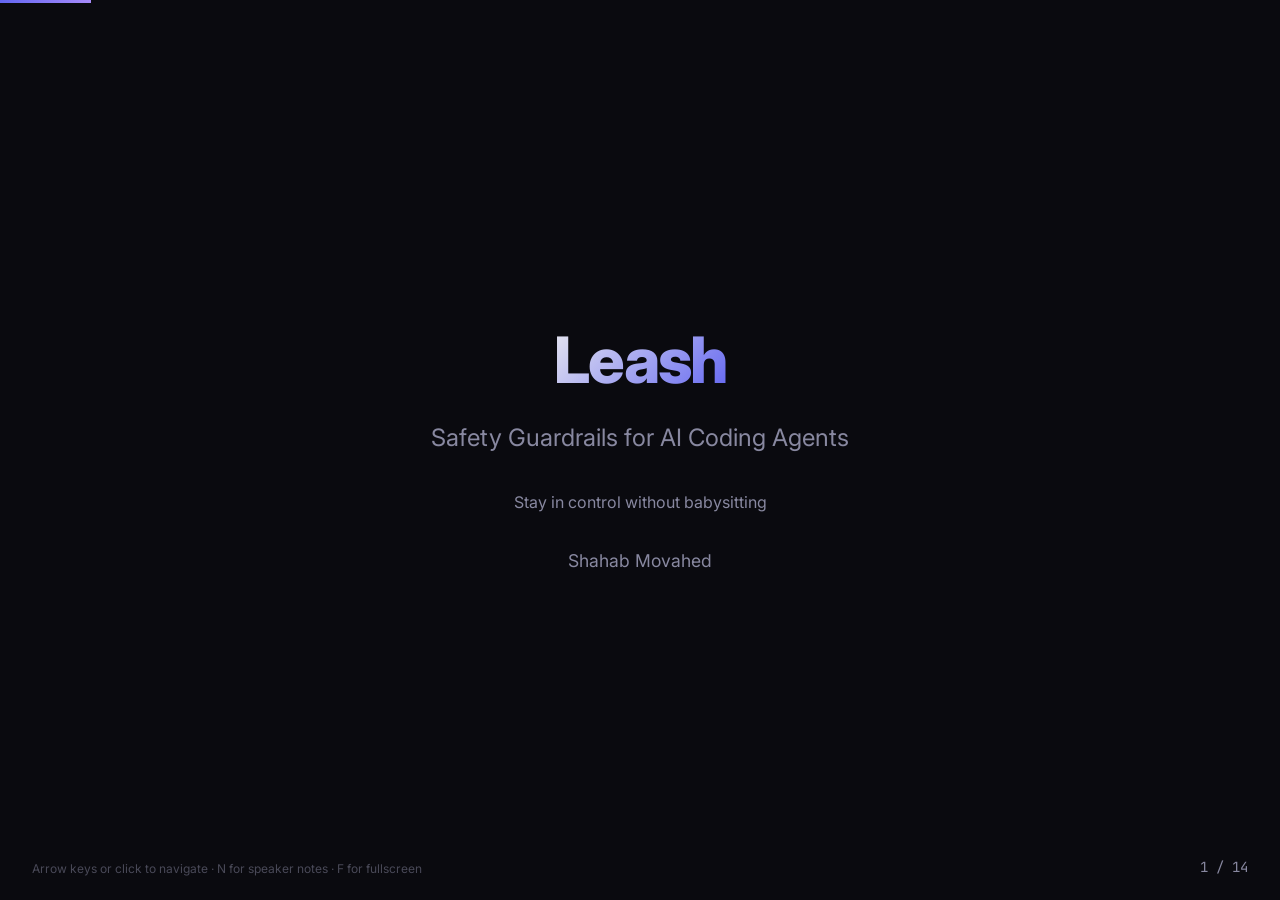
<file: presentation.html>
<!DOCTYPE html>
<html lang="en">
<head>
<meta charset="UTF-8">
<meta name="viewport" content="width=device-width, initial-scale=1.0">
<title>Leash — Safety Guardrails for AI Coding Agents</title>
<style>
  @import url('https://fonts.googleapis.com/css2?family=Inter:wght@300;400;500;600;700;800;900&family=JetBrains+Mono:wght@400;500;600&display=swap');

  :root {
    --bg: #0a0a0f;
    --bg-card: #12121a;
    --bg-card-hover: #1a1a28;
    --text: #e8e8f0;
    --text-dim: #8888a0;
    --accent: #6366f1;
    --accent-glow: rgba(99, 102, 241, 0.3);
    --green: #22c55e;
    --green-glow: rgba(34, 197, 94, 0.25);
    --red: #ef4444;
    --red-glow: rgba(239, 68, 68, 0.25);
    --yellow: #eab308;
    --yellow-glow: rgba(234, 179, 8, 0.25);
    --orange: #f97316;
    --blue: #3b82f6;
    --border: #2a2a3a;
    --code-bg: #1a1a2e;
  }

  * { margin: 0; padding: 0; box-sizing: border-box; }

  body {
    font-family: 'Inter', -apple-system, BlinkMacSystemFont, sans-serif;
    background: var(--bg);
    color: var(--text);
    overflow: hidden;
    height: 100vh;
    width: 100vw;
  }

  /* Slide container */
  .slides-container {
    width: 100vw;
    height: 100vh;
    position: relative;
  }

  .slide {
    position: absolute;
    inset: 0;
    display: none;
    flex-direction: column;
    justify-content: center;
    align-items: center;
    padding: 60px 80px;
    opacity: 0;
    transition: opacity 0.4s ease;
  }

  .slide.active {
    display: flex;
    opacity: 1;
  }

  /* Progress bar */
  .progress-bar {
    position: fixed;
    top: 0;
    left: 0;
    height: 3px;
    background: linear-gradient(90deg, var(--accent), #a78bfa);
    transition: width 0.3s ease;
    z-index: 100;
  }

  /* Slide counter */
  .slide-counter {
    position: fixed;
    bottom: 24px;
    right: 32px;
    font-size: 14px;
    color: var(--text-dim);
    font-family: 'JetBrains Mono', monospace;
    z-index: 100;
  }

  /* Nav hint */
  .nav-hint {
    position: fixed;
    bottom: 24px;
    left: 32px;
    font-size: 12px;
    color: var(--text-dim);
    opacity: 0.5;
    z-index: 100;
  }

  /* Typography */
  h1 {
    font-size: 3.2rem;
    font-weight: 800;
    line-height: 1.1;
    letter-spacing: -0.03em;
    margin-bottom: 24px;
  }

  h2 {
    font-size: 2.4rem;
    font-weight: 700;
    line-height: 1.2;
    letter-spacing: -0.02em;
    margin-bottom: 32px;
  }

  h3 {
    font-size: 1.4rem;
    font-weight: 600;
    margin-bottom: 16px;
    color: var(--accent);
  }

  p, li {
    font-size: 1.25rem;
    line-height: 1.6;
    color: var(--text);
  }

  .subtitle {
    font-size: 1.5rem;
    color: var(--text-dim);
    font-weight: 400;
    margin-bottom: 16px;
  }

  .small-text {
    font-size: 1rem;
    color: var(--text-dim);
  }

  /* Accent text */
  .accent { color: var(--accent); }
  .green { color: var(--green); }
  .red { color: var(--red); }
  .yellow { color: var(--yellow); }
  .orange { color: var(--orange); }
  .blue { color: var(--blue); }

  /* Layout helpers */
  .full-width { width: 100%; max-width: 1200px; }
  .text-center { text-align: center; }
  .text-left { text-align: left; }
  .mt-16 { margin-top: 16px; }
  .mt-24 { margin-top: 24px; }
  .mt-32 { margin-top: 32px; }
  .mt-48 { margin-top: 48px; }
  .mb-16 { margin-bottom: 16px; }

  /* Grid layouts */
  .grid-2 {
    display: grid;
    grid-template-columns: 1fr 1fr;
    gap: 32px;
    width: 100%;
    max-width: 1100px;
  }

  .grid-3 {
    display: grid;
    grid-template-columns: 1fr 1fr 1fr;
    gap: 24px;
    width: 100%;
    max-width: 1100px;
  }

  .grid-5 {
    display: grid;
    grid-template-columns: repeat(5, 1fr);
    gap: 16px;
    width: 100%;
    max-width: 1100px;
  }

  /* Cards */
  .card {
    background: var(--bg-card);
    border: 1px solid var(--border);
    border-radius: 16px;
    padding: 28px;
    text-align: left;
    transition: border-color 0.2s, transform 0.2s;
  }

  .card:hover {
    border-color: var(--accent);
    transform: translateY(-2px);
  }

  .card h3 { margin-bottom: 12px; }
  .card p { font-size: 1.05rem; color: var(--text-dim); }

  .card-icon {
    font-size: 2rem;
    margin-bottom: 12px;
    display: block;
  }

  /* Profile cards */
  .profile-card {
    background: var(--bg-card);
    border: 1px solid var(--border);
    border-radius: 12px;
    padding: 20px 16px;
    text-align: center;
    transition: all 0.2s;
  }

  .profile-card .card-icon { font-size: 2.2rem; margin-bottom: 8px; }
  .profile-card h3 { font-size: 1.1rem; margin-bottom: 6px; color: var(--text); }
  .profile-card p { font-size: 0.85rem; }
  .profile-card .threshold {
    font-family: 'JetBrains Mono', monospace;
    font-size: 1.5rem;
    font-weight: 700;
    margin-top: 8px;
    display: block;
  }

  .profile-card.active-profile {
    border-color: var(--accent);
    box-shadow: 0 0 20px var(--accent-glow);
  }

  /* Code blocks */
  .code-block {
    background: var(--code-bg);
    border: 1px solid var(--border);
    border-radius: 12px;
    padding: 24px 28px;
    font-family: 'JetBrains Mono', monospace;
    font-size: 0.95rem;
    line-height: 1.7;
    overflow-x: auto;
    text-align: left;
    width: 100%;
    max-width: 900px;
  }

  .code-block .comment { color: #6a6a8a; }
  .code-block .keyword { color: #c084fc; }
  .code-block .string { color: #86efac; }
  .code-block .number { color: #fbbf24; }
  .code-block .func { color: #67e8f9; }

  /* Flow diagram */
  .flow {
    display: flex;
    align-items: center;
    gap: 12px;
    flex-wrap: wrap;
    justify-content: center;
    width: 100%;
    max-width: 1100px;
  }

  .flow-step {
    background: var(--bg-card);
    border: 1px solid var(--border);
    border-radius: 12px;
    padding: 16px 20px;
    text-align: center;
    min-width: 130px;
    transition: all 0.2s;
  }

  .flow-step .step-icon { font-size: 1.5rem; display: block; margin-bottom: 6px; }
  .flow-step .step-label { font-size: 0.9rem; font-weight: 500; }
  .flow-step .step-detail { font-size: 0.75rem; color: var(--text-dim); margin-top: 4px; }

  .flow-arrow {
    font-size: 1.5rem;
    color: var(--accent);
    flex-shrink: 0;
  }

  /* Mode cards */
  .mode-card {
    background: var(--bg-card);
    border: 2px solid var(--border);
    border-radius: 16px;
    padding: 28px;
    text-align: center;
    transition: all 0.3s;
  }

  .mode-card .card-icon { font-size: 2.5rem; }
  .mode-card h3 { font-size: 1.3rem; color: var(--text); margin-bottom: 8px; }
  .mode-card p { font-size: 0.95rem; }

  .mode-card.mode-observe { border-color: var(--blue); }
  .mode-card.mode-approve { border-color: var(--yellow); }
  .mode-card.mode-enforce { border-color: var(--green); }

  .mode-arrow {
    display: flex;
    align-items: center;
    justify-content: center;
    font-size: 2rem;
    color: var(--text-dim);
  }

  /* Bullet list */
  .bullet-list {
    list-style: none;
    text-align: left;
    max-width: 900px;
  }

  .bullet-list li {
    position: relative;
    padding-left: 32px;
    margin-bottom: 16px;
    font-size: 1.15rem;
  }

  .bullet-list li::before {
    content: '';
    position: absolute;
    left: 0;
    top: 10px;
    width: 8px;
    height: 8px;
    border-radius: 50%;
    background: var(--accent);
  }

  .bullet-list li strong { color: var(--text); }

  /* Score bar */
  .score-bar-container {
    background: var(--bg-card);
    border: 1px solid var(--border);
    border-radius: 12px;
    padding: 24px;
    width: 100%;
    max-width: 800px;
    margin-top: 16px;
  }

  .score-bar {
    height: 32px;
    border-radius: 8px;
    background: linear-gradient(90deg, var(--red) 0%, var(--orange) 30%, var(--yellow) 55%, var(--green) 80%, var(--green) 100%);
    position: relative;
    margin: 16px 0;
  }

  .score-labels {
    display: flex;
    justify-content: space-between;
    font-size: 0.85rem;
    color: var(--text-dim);
    font-family: 'JetBrains Mono', monospace;
  }

  .score-marker {
    position: absolute;
    top: -6px;
    width: 3px;
    height: 44px;
    background: white;
    border-radius: 2px;
  }

  .score-marker-label {
    position: absolute;
    top: -28px;
    transform: translateX(-50%);
    font-size: 0.75rem;
    font-weight: 600;
    white-space: nowrap;
    font-family: 'JetBrains Mono', monospace;
  }

  /* Scenario cards */
  .scenario {
    background: var(--bg-card);
    border-left: 4px solid var(--border);
    border-radius: 0 12px 12px 0;
    padding: 20px 24px;
    margin-bottom: 16px;
    width: 100%;
    max-width: 1000px;
    text-align: left;
  }

  .scenario.safe { border-left-color: var(--green); }
  .scenario.risky { border-left-color: var(--red); }
  .scenario.cautious { border-left-color: var(--yellow); }

  .scenario-header {
    display: flex;
    align-items: center;
    gap: 12px;
    margin-bottom: 8px;
  }

  .scenario-badge {
    font-size: 0.75rem;
    font-weight: 600;
    padding: 2px 10px;
    border-radius: 999px;
    text-transform: uppercase;
    letter-spacing: 0.05em;
  }

  .scenario-badge.safe { background: var(--green-glow); color: var(--green); }
  .scenario-badge.risky { background: var(--red-glow); color: var(--red); }
  .scenario-badge.cautious { background: var(--yellow-glow); color: var(--yellow); }

  .scenario-cmd {
    font-family: 'JetBrains Mono', monospace;
    font-size: 0.95rem;
  }

  .scenario-detail {
    font-size: 0.9rem;
    color: var(--text-dim);
    margin-top: 4px;
  }

  /* Tag / badge */
  .tag {
    display: inline-block;
    font-size: 0.8rem;
    font-weight: 500;
    padding: 3px 10px;
    border-radius: 6px;
    background: var(--accent-glow);
    color: var(--accent);
    margin-right: 6px;
  }

  /* Demo slide */
  .demo-header {
    font-size: 4rem;
    font-weight: 900;
    background: linear-gradient(135deg, var(--accent), #a78bfa, #ec4899);
    -webkit-background-clip: text;
    -webkit-text-fill-color: transparent;
    background-clip: text;
    margin-bottom: 16px;
  }

  .demo-checklist {
    list-style: none;
    text-align: left;
    max-width: 700px;
  }

  .demo-checklist li {
    font-size: 1.3rem;
    padding: 12px 0;
    padding-left: 40px;
    position: relative;
    border-bottom: 1px solid var(--border);
  }

  .demo-checklist li:last-child { border-bottom: none; }

  .demo-checklist li::before {
    content: attr(data-num);
    position: absolute;
    left: 0;
    font-family: 'JetBrains Mono', monospace;
    font-weight: 700;
    font-size: 1.1rem;
    color: var(--accent);
  }

  /* Title slide special */
  .title-slide h1 {
    font-size: 4rem;
    background: linear-gradient(135deg, var(--text) 0%, var(--accent) 100%);
    -webkit-background-clip: text;
    -webkit-text-fill-color: transparent;
    background-clip: text;
  }

  .title-meta {
    font-size: 1.1rem;
    color: var(--text-dim);
    margin-top: 32px;
  }

  /* Stat callout */
  .stat-row {
    display: flex;
    gap: 40px;
    justify-content: center;
    margin-top: 24px;
  }

  .stat-item { text-align: center; }

  .stat-value {
    font-size: 2.5rem;
    font-weight: 800;
    font-family: 'JetBrains Mono', monospace;
  }

  .stat-label {
    font-size: 0.9rem;
    color: var(--text-dim);
    margin-top: 4px;
  }

  /* Highlight box */
  .highlight-box {
    background: linear-gradient(135deg, rgba(99,102,241,0.1), rgba(168,85,247,0.08));
    border: 1px solid rgba(99,102,241,0.3);
    border-radius: 16px;
    padding: 28px 36px;
    max-width: 900px;
    width: 100%;
    text-align: center;
  }

  .highlight-box p {
    font-size: 1.3rem;
    line-height: 1.6;
    font-weight: 400;
  }

  /* Risk grid */
  .risk-item {
    display: flex;
    align-items: flex-start;
    gap: 16px;
    margin-bottom: 20px;
    text-align: left;
  }

  .risk-icon {
    font-size: 1.5rem;
    flex-shrink: 0;
    margin-top: 2px;
  }

  .risk-text h4 {
    font-size: 1.1rem;
    font-weight: 600;
    margin-bottom: 4px;
  }

  .risk-text p {
    font-size: 0.95rem;
    color: var(--text-dim);
  }

  /* Two-col layout for content-heavy slides */
  .two-col {
    display: grid;
    grid-template-columns: 1fr 1fr;
    gap: 48px;
    width: 100%;
    max-width: 1100px;
    align-items: start;
  }

  .two-col .col { text-align: left; }

  /* Feature list with icons */
  .feature-list {
    list-style: none;
    text-align: left;
  }

  .feature-list li {
    display: flex;
    align-items: flex-start;
    gap: 14px;
    margin-bottom: 20px;
    font-size: 1.1rem;
  }

  .feature-list li .feat-icon {
    font-size: 1.3rem;
    flex-shrink: 0;
    margin-top: 2px;
  }

  /* Animations */
  @keyframes fadeInUp {
    from { opacity: 0; transform: translateY(20px); }
    to { opacity: 1; transform: translateY(0); }
  }

  .slide.active > * {
    animation: fadeInUp 0.5s ease forwards;
  }

  .slide.active > *:nth-child(2) { animation-delay: 0.1s; }
  .slide.active > *:nth-child(3) { animation-delay: 0.2s; }
  .slide.active > *:nth-child(4) { animation-delay: 0.3s; }
  .slide.active > *:nth-child(5) { animation-delay: 0.4s; }

  /* Presenter notes (hidden by default, visible on N key) */
  .notes {
    display: none;
    position: fixed;
    bottom: 0;
    left: 0;
    right: 0;
    background: rgba(0,0,0,0.95);
    color: var(--text-dim);
    padding: 16px 32px;
    font-size: 0.9rem;
    line-height: 1.5;
    z-index: 200;
    border-top: 1px solid var(--border);
    max-height: 30vh;
    overflow-y: auto;
  }

  .notes.visible { display: block; }

  .notes-label {
    font-size: 0.7rem;
    text-transform: uppercase;
    letter-spacing: 0.1em;
    color: var(--accent);
    margin-bottom: 6px;
  }
</style>
</head>
<body>

<div class="progress-bar" id="progressBar"></div>
<div class="slide-counter" id="slideCounter"></div>
<div class="nav-hint">Arrow keys or click to navigate &middot; N for speaker notes &middot; F for fullscreen</div>

<div class="slides-container" id="slides">

  <!-- ============ SLIDE 1: TITLE ============ -->
  <div class="slide title-slide" data-notes="Welcome everyone. Today I'm going to show you Leash — a tool I built to solve a real problem: how do you let AI coding agents be productive while keeping them safe? This talk is about 12-15 minutes, then we'll do a live demo and Q&A.">
    <h1>Leash</h1>
    <p class="subtitle">Safety Guardrails for AI Coding Agents</p>
    <p class="small-text mt-16" style="color: var(--text-dim);">Stay in control without babysitting</p>
    <p class="title-meta mt-48">Shahab Movahed</p>
  </div>

  <!-- ============ SLIDE 2: THE PROBLEM ============ -->
  <div class="slide" data-notes="Let's start with why. Raise your hand if you use Claude Code or Copilot CLI. Now keep your hand up if you've ever had that moment where the agent ran something and you thought 'wait, what just happened?' That's what we're solving.">
    <h2>The Problem</h2>
    <p class="subtitle" style="max-width: 800px; text-align: center;">AI agents are powerful — but they run with <strong class="red">your permissions</strong></p>

    <div class="full-width mt-32" style="max-width: 800px;">
      <div class="risk-item">
        <span class="risk-icon">&#x1F4A3;</span>
        <div class="risk-text">
          <h4>Destructive Commands</h4>
          <p>A misunderstood prompt can lead to <code>rm -rf</code>, force pushes, or dropped tables</p>
        </div>
      </div>
      <div class="risk-item">
        <span class="risk-icon">&#x1F440;</span>
        <div class="risk-text">
          <h4>Silent Execution</h4>
          <p>Agents run dozens of commands per session — impossible to review each one manually</p>
        </div>
      </div>
      <div class="risk-item">
        <span class="risk-icon">&#x26A0;&#xFE0F;</span>
        <div class="risk-text">
          <h4>No Graduated Trust</h4>
          <p>It's all-or-nothing: full auto-approve or constant pop-up interruptions</p>
        </div>
      </div>
      <div class="risk-item">
        <span class="risk-icon">&#x1F50D;</span>
        <div class="risk-text">
          <h4>No Audit Trail</h4>
          <p>What did the agent do last Tuesday? Which tools did it use? No easy answer today</p>
        </div>
      </div>
    </div>
  </div>

  <!-- ============ SLIDE 3: WHAT IS LEASH ============ -->
  <div class="slide" data-notes="Leash is an intelligent safety layer that sits between your AI agent and the actions it wants to take. Think of it like a smart security guard — it watches every tool call, scores it for safety using a dedicated LLM, and makes approve/deny decisions based on your comfort level. Critically, safe operations proceed silently so you're not constantly interrupted.">
    <h2>What is Leash?</h2>
    <div class="highlight-box">
      <p>An intelligent safety layer that <strong class="accent">observes, evaluates, and gates</strong> every action your AI agent takes — so you stay in control without babysitting.</p>
    </div>

    <div class="grid-3 mt-32">
      <div class="card">
        <span class="card-icon">&#x1F9E0;</span>
        <h3>LLM-Powered Scoring</h3>
        <p>Every tool call is evaluated by a dedicated LLM. Safe operations pass silently.</p>
      </div>
      <div class="card">
        <span class="card-icon">&#x1F514;</span>
        <h3>Interactive Notifications</h3>
        <p>Risky requests surface as toast notifications with Approve / Deny buttons.</p>
      </div>
      <div class="card">
        <span class="card-icon">&#x1F4CA;</span>
        <h3>Full Visibility</h3>
        <p>Live dashboard with logs, transcripts, latency stats, and audit reports.</p>
      </div>
    </div>
  </div>

  <!-- ============ SLIDE 4: HOW IT WORKS (ARCHITECTURE) ============ -->
  <div class="slide" data-notes="Here's the flow. Claude Code or Copilot makes a tool call — like running a bash command. That call gets intercepted by a simple curl hook and sent to Leash. Leash routes it to the right handler, which queries an LLM for a safety score from 0-100. That score is compared against your active profile threshold. If it passes — auto-approve. If not — it gets flagged. The whole thing adds about 1-3 seconds of latency for analyzed calls. Safe operations like file reads are near-zero.">
    <h2>How It Works</h2>

    <div class="flow mt-16">
      <div class="flow-step">
        <span class="step-icon">&#x1F916;</span>
        <span class="step-label">AI Agent</span>
        <span class="step-detail">Claude / Copilot</span>
      </div>
      <span class="flow-arrow">&#x2192;</span>
      <div class="flow-step">
        <span class="step-icon">&#x1F517;</span>
        <span class="step-label">Hook</span>
        <span class="step-detail">curl POST</span>
      </div>
      <span class="flow-arrow">&#x2192;</span>
      <div class="flow-step" style="border-color: var(--accent);">
        <span class="step-icon">&#x1F6E1;&#xFE0F;</span>
        <span class="step-label">Leash</span>
        <span class="step-detail">FastAPI server</span>
      </div>
      <span class="flow-arrow">&#x2192;</span>
      <div class="flow-step">
        <span class="step-icon">&#x1F9E0;</span>
        <span class="step-label">LLM Analysis</span>
        <span class="step-detail">Safety score 0-100</span>
      </div>
      <span class="flow-arrow">&#x2192;</span>
      <div class="flow-step">
        <span class="step-icon">&#x2696;&#xFE0F;</span>
        <span class="step-label">Threshold</span>
        <span class="step-detail">Profile-based</span>
      </div>
      <span class="flow-arrow">&#x2192;</span>
      <div class="flow-step" style="border-color: var(--green);">
        <span class="step-icon">&#x2705;</span>
        <span class="step-label">Decision</span>
        <span class="step-detail">Approve / Deny / Flag</span>
      </div>
    </div>

    <div class="grid-2 mt-32" style="max-width: 900px;">
      <div class="card" style="padding: 20px;">
        <h3 style="font-size: 1rem;">Zero Code Changes</h3>
        <p style="font-size: 0.9rem;">Drop-in curl hooks — no modifications to Claude Code or Copilot needed</p>
      </div>
      <div class="card" style="padding: 20px;">
        <h3 style="font-size: 1rem;">Fail-Safe Design</h3>
        <p style="font-size: 0.9rem;">Any error returns empty JSON — agent proceeds as normal, never blocks</p>
      </div>
    </div>
  </div>

  <!-- ============ SLIDE 5: THREE ENFORCEMENT MODES ============ -->
  <div class="slide" data-notes="Leash has three enforcement modes, and you can switch between them with one click on the dashboard. Observe mode just watches and logs — it's where you start. Approve-Only auto-approves safe things but lets uncertain ones fall through to you. Full Enforce mode takes complete control — approving safe, denying dangerous, and showing you interactive notifications for the gray area. Most people start in Observe, see what their agent is doing, then graduate to Approve-Only.">
    <h2>Three Enforcement Modes</h2>
    <p class="subtitle text-center">Graduate your trust level as you gain confidence</p>

    <div class="grid-3 mt-24" style="max-width: 1000px; align-items: stretch;">
      <div class="mode-card mode-observe">
        <span class="card-icon">&#x1F441;&#xFE0F;</span>
        <h3>Observe</h3>
        <p class="small-text">Watch &amp; log everything. Agent runs normally. You learn what it does.</p>
        <p class="mt-16" style="font-size: 0.85rem;"><span class="tag" style="background: rgba(59,130,246,0.2); color: var(--blue);">Start here</span></p>
      </div>
      <div class="mode-card mode-approve">
        <span class="card-icon">&#x1F44D;</span>
        <h3>Approve-Only</h3>
        <p class="small-text">Auto-approve safe operations. Uncertain ones fall through to you.</p>
        <p class="mt-16" style="font-size: 0.85rem;"><span class="tag" style="background: rgba(234,179,8,0.2); color: var(--yellow);">Recommended</span></p>
      </div>
      <div class="mode-card mode-enforce">
        <span class="card-icon">&#x1F6E1;&#xFE0F;</span>
        <h3>Enforce</h3>
        <p class="small-text">Full control. Approve safe, deny dangerous, flag uncertain with tray alerts.</p>
        <p class="mt-16" style="font-size: 0.85rem;"><span class="tag" style="background: rgba(34,197,94,0.2); color: var(--green);">Full protection</span></p>
      </div>
    </div>
  </div>

  <!-- ============ SLIDE 6: SECURITY PROFILES ============ -->
  <div class="slide" data-notes="Within each enforcement mode, you pick a security profile. These set the threshold for what 'safe enough' means. Trust mode lets almost everything through — good for solo work on a personal project. Moderate is the sweet spot for most teams. Strict is for production environments or when working with sensitive code. Lockdown means nothing is auto-approved — every action needs human approval. Each profile has per-tool thresholds, so bash commands need higher scores than file reads.">
    <h2>Security Profiles</h2>
    <p class="subtitle text-center">One click to match your risk tolerance</p>

    <div class="grid-5 mt-24">
      <div class="profile-card">
        <span class="card-icon">&#x1F49A;</span>
        <h3>Trust</h3>
        <p class="small-text">Solo / personal</p>
        <span class="threshold green">50</span>
      </div>
      <div class="profile-card">
        <span class="card-icon">&#x1F499;</span>
        <h3>Permissive</h3>
        <p class="small-text">Experienced dev</p>
        <span class="threshold blue">70</span>
      </div>
      <div class="profile-card active-profile">
        <span class="card-icon">&#x1F49C;</span>
        <h3>Moderate</h3>
        <p class="small-text">Team default</p>
        <span class="threshold accent">85</span>
      </div>
      <div class="profile-card">
        <span class="card-icon">&#x1F9E1;</span>
        <h3>Strict</h3>
        <p class="small-text">Sensitive code</p>
        <span class="threshold orange">95</span>
      </div>
      <div class="profile-card">
        <span class="card-icon">&#x2764;&#xFE0F;</span>
        <h3>Lockdown</h3>
        <p class="small-text">Full manual</p>
        <span class="threshold red">100</span>
      </div>
    </div>

    <div class="score-bar-container mt-32">
      <div style="display: flex; justify-content: space-between; margin-bottom: 8px;">
        <span class="small-text">Safety Score Range</span>
        <span class="small-text">Higher = more restrictive</span>
      </div>
      <div class="score-bar">
        <div class="score-marker" style="left: 50%;">
          <span class="score-marker-label" style="color: var(--green);">Trust</span>
        </div>
        <div class="score-marker" style="left: 70%;">
          <span class="score-marker-label" style="color: var(--blue);">Permissive</span>
        </div>
        <div class="score-marker" style="left: 85%;">
          <span class="score-marker-label" style="color: var(--accent);">Moderate</span>
        </div>
        <div class="score-marker" style="left: 95%;">
          <span class="score-marker-label" style="color: var(--orange);">Strict</span>
        </div>
      </div>
      <div class="score-labels">
        <span>0 — Dangerous</span>
        <span>50 — Cautious</span>
        <span>100 — Safe</span>
      </div>
    </div>
  </div>

  <!-- ============ SLIDE 7: LLM SAFETY SCORING ============ -->
  <div class="slide" data-notes="Let's dig into the scoring. When a tool call comes in, Leash constructs a security-focused prompt and sends it to an LLM. The prompt has hard rules — like 'rm -rf / is always score 0' — and graduated criteria. Read-only commands get bonus points, workspace-scoped operations get bonus points, destructive patterns get penalties. The LLM returns a 0-100 score with reasoning and a category. Scores are clamped to prevent prompt injection attacks. Let me show you some examples.">
    <h2>LLM Safety Scoring</h2>

    <div class="scenario safe">
      <div class="scenario-header">
        <span class="scenario-badge safe">Score: 95 — Auto-approved</span>
      </div>
      <div class="scenario-cmd"><code>git status</code></div>
      <div class="scenario-detail">Read-only, workspace-scoped, no side effects</div>
    </div>

    <div class="scenario cautious">
      <div class="scenario-header">
        <span class="scenario-badge cautious">Score: 72 — Flagged for review</span>
      </div>
      <div class="scenario-cmd"><code>npm install some-unknown-package</code></div>
      <div class="scenario-detail">Modifies node_modules and lockfile, downloads external code</div>
    </div>

    <div class="scenario risky">
      <div class="scenario-header">
        <span class="scenario-badge risky">Score: 15 — Denied</span>
      </div>
      <div class="scenario-cmd"><code>git push --force origin main</code></div>
      <div class="scenario-detail">Destructive, affects shared state, unreversible data loss risk</div>
    </div>

    <div class="mt-24" style="display: flex; gap: 24px; flex-wrap: wrap; justify-content: center;">
      <span class="tag">Prompt injection defense</span>
      <span class="tag">Score clamping (0-100)</span>
      <span class="tag">Per-tool prompt templates</span>
      <span class="tag">Category: safe / cautious / risky / dangerous</span>
    </div>
  </div>

  <!-- ============ SLIDE 8: TRAY NOTIFICATIONS ============ -->
  <div class="slide" data-notes="Here's one of the coolest features. When Leash encounters an uncertain or denied operation, it doesn't just block silently. You get a native OS notification — a toast on Windows, a dialog on macOS — with the command, the safety score, the reasoning, and Approve/Deny buttons. You click one button and you're done. No need to switch back to your terminal. This works cross-platform: Windows toast notifications, macOS native dialogs, and zenity on Linux.">
    <h2>Interactive Notifications</h2>
    <p class="subtitle text-center">Approve or deny from anywhere — no terminal switching</p>

    <div class="grid-2 mt-24" style="max-width: 1000px;">
      <div class="card" style="border-color: var(--yellow); text-align: center;">
        <span class="card-icon" style="font-size: 3rem;">&#x1F514;</span>
        <h3 style="color: var(--yellow);">Uncertain Action</h3>
        <div style="background: var(--code-bg); border-radius: 8px; padding: 16px; margin-top: 12px; text-align: left;">
          <p style="font-size: 0.85rem; color: var(--text-dim); margin-bottom: 8px;">Leash Safety Alert</p>
          <p style="font-size: 0.95rem; font-family: 'JetBrains Mono', monospace;">npm install axios</p>
          <p style="font-size: 0.85rem; color: var(--yellow); margin-top: 8px;">Score: 72 / 90 threshold</p>
          <p style="font-size: 0.85rem; color: var(--text-dim); margin-top: 4px;">External package install</p>
          <div style="display: flex; gap: 8px; margin-top: 12px;">
            <span style="background: var(--green); color: #000; padding: 6px 20px; border-radius: 6px; font-weight: 600; font-size: 0.85rem;">Approve</span>
            <span style="background: var(--red); color: #fff; padding: 6px 20px; border-radius: 6px; font-weight: 600; font-size: 0.85rem;">Deny</span>
          </div>
        </div>
      </div>
      <div style="display: flex; flex-direction: column; gap: 16px;">
        <div class="card" style="padding: 20px;">
          <h3 style="font-size: 1rem;">&#x1FA9F; Windows</h3>
          <p style="font-size: 0.9rem;">Native toast notifications with action buttons</p>
        </div>
        <div class="card" style="padding: 20px;">
          <h3 style="font-size: 1rem;">&#x1F34E; macOS</h3>
          <p style="font-size: 0.9rem;">Native dialog via osascript</p>
        </div>
        <div class="card" style="padding: 20px;">
          <h3 style="font-size: 1rem;">&#x1F427; Linux</h3>
          <p style="font-size: 0.9rem;">zenity dialogs + notify-send</p>
        </div>
        <div class="card" style="padding: 20px;">
          <h3 style="font-size: 1rem;">&#x23F1;&#xFE0F; Configurable</h3>
          <p style="font-size: 0.9rem;">Alert on denied, uncertain, or both. Timeout support.</p>
        </div>
      </div>
    </div>
  </div>

  <!-- ============ SLIDE 9: DASHBOARD ============ -->
  <div class="slide" data-notes="Everything comes together in the web dashboard. You get real-time stats — how many events today, approval rate, average safety score, latency percentiles. Live log streaming with 6-level filters. A full transcript browser that shows hierarchical sessions with token usage. Profile and enforcement mode switching. Hook management. Prompt template editing. All built with vanilla JS — zero npm dependencies, zero build step. Let me show you this live in a moment.">
    <h2>The Dashboard</h2>
    <p class="subtitle text-center">Full visibility into every agent action</p>

    <div class="grid-2 mt-24" style="max-width: 1100px;">
      <div class="col">
        <ul class="feature-list">
          <li>
            <span class="feat-icon">&#x1F4C8;</span>
            <div>
              <strong>Real-Time Stats</strong><br>
              <span class="small-text">Approvals, denials, avg scores, latency (p50/p95/p99)</span>
            </div>
          </li>
          <li>
            <span class="feat-icon">&#x1F4DC;</span>
            <div>
              <strong>Live Log Streaming</strong><br>
              <span class="small-text">6-level filters: harness, hook type, tool, category, decision, provider</span>
            </div>
          </li>
          <li>
            <span class="feat-icon">&#x1F4AC;</span>
            <div>
              <strong>Transcript Browser</strong><br>
              <span class="small-text">Hierarchical sessions, token usage, side-by-side diffs</span>
            </div>
          </li>
        </ul>
      </div>
      <div class="col">
        <ul class="feature-list">
          <li>
            <span class="feat-icon">&#x1F39B;&#xFE0F;</span>
            <div>
              <strong>One-Click Controls</strong><br>
              <span class="small-text">Switch profiles, toggle enforcement, install/uninstall hooks</span>
            </div>
          </li>
          <li>
            <span class="feat-icon">&#x270F;&#xFE0F;</span>
            <div>
              <strong>Prompt Editor</strong><br>
              <span class="small-text">Customize scoring templates with live preview</span>
            </div>
          </li>
          <li>
            <span class="feat-icon">&#x2699;&#xFE0F;</span>
            <div>
              <strong>Configuration UI</strong><br>
              <span class="small-text">LLM provider, timeouts, rate limits, tray settings</span>
            </div>
          </li>
        </ul>
      </div>
    </div>

    <p class="small-text mt-24 text-center" style="color: var(--text-dim);">Vanilla HTML/CSS/JS &middot; Zero build step &middot; SSE for real-time updates</p>
  </div>

  <!-- ============ SLIDE 10: MULTI-PROVIDER SUPPORT ============ -->
  <div class="slide" data-notes="Leash needs an LLM to do the safety scoring, and you have 5 provider options. Direct Anthropic API is the fastest if you have an API key. Claude CLI and Persistent Claude use the claude command — persistent keeps a long-lived process for faster responses. Copilot CLI uses your existing Copilot subscription. And generic REST lets you plug in any OpenAI-compatible API, including local models. This is all configurable from the dashboard.">
    <h2>Multi-Provider LLM Support</h2>
    <p class="subtitle text-center">Use whatever LLM access you already have</p>

    <div class="grid-3 mt-24" style="max-width: 1000px;">
      <div class="card">
        <h3 style="font-size: 1rem;">Anthropic API</h3>
        <p style="font-size: 0.9rem;">Direct HTTP — fastest option</p>
        <span class="tag mt-16">Requires API key</span>
      </div>
      <div class="card">
        <h3 style="font-size: 1rem;">Claude CLI</h3>
        <p style="font-size: 0.9rem;">One-shot or persistent process</p>
        <span class="tag mt-16">Uses existing auth</span>
      </div>
      <div class="card">
        <h3 style="font-size: 1rem;">Copilot CLI</h3>
        <p style="font-size: 0.9rem;">Piggyback on Copilot subscription</p>
        <span class="tag mt-16">Zero extra cost</span>
      </div>
    </div>

    <div class="highlight-box mt-24" style="max-width: 700px;">
      <p style="font-size: 1.05rem;"><strong class="accent">Generic REST</strong> — plug in any OpenAI-compatible API, including local models (Ollama, LM Studio, etc.)</p>
    </div>
  </div>

  <!-- ============ SLIDE 11: SETUP ============ -->
  <div class="slide" data-notes="Getting started takes about 2 minutes. One command to install, one command to run. Leash auto-installs the hooks, opens the dashboard, and starts in observe mode. You don't need to change anything in your Claude Code or Copilot setup. When you uninstall, hooks are cleanly removed using markers — your own custom hooks are preserved.">
    <h2>Setup in 2 Minutes</h2>

    <div class="code-block mt-16">
      <span class="comment"># Option 1: Run directly (no install)</span><br>
      uvx --from git+https://github.com/AwesomeCorp/leash leash<br><br>
      <span class="comment"># Option 2: Install with pip</span><br>
      pip install git+https://github.com/AwesomeCorp/leash.git<br>
      leash<br><br>
      <span class="comment"># Option 3: With tray notifications</span><br>
      pip install <span class="string">"leash[tray] @ git+https://github.com/AwesomeCorp/leash.git"</span><br><br>
      <span class="comment"># That's it. Hooks auto-install. Dashboard opens. Observe mode by default.</span>
    </div>

    <div class="stat-row mt-32">
      <div class="stat-item">
        <div class="stat-value accent">0</div>
        <div class="stat-label">Code changes needed</div>
      </div>
      <div class="stat-item">
        <div class="stat-value green">1</div>
        <div class="stat-label">Command to start</div>
      </div>
      <div class="stat-item">
        <div class="stat-value blue">&#x221E;</div>
        <div class="stat-label">Customization depth</div>
      </div>
    </div>
  </div>

  <!-- ============ SLIDE 12: DEMO ============ -->
  <div class="slide" data-notes="Now let's see it in action. I'll walk through the dashboard, trigger some tool calls in observe mode, switch to approve-only, show the tray notification flow, and look at the transcript browser. Feel free to ask questions as we go.">
    <div class="demo-header">Live Demo</div>
    <p class="subtitle">Let's see it in action</p>

    <ol class="demo-checklist mt-32">
      <li data-num="01">Dashboard overview — stats, profiles, enforcement modes</li>
      <li data-num="02">Observe mode — watch tool calls get scored in real time</li>
      <li data-num="03">Switch to Approve-Only — safe calls auto-approve</li>
      <li data-num="04">Trigger a risky action — tray notification with Approve / Deny</li>
      <li data-num="05">Transcript browser — session hierarchy and token tracking</li>
    </ol>
  </div>

  <!-- ============ SLIDE 13: ARCHITECTURE SUMMARY ============ -->
  <div class="slide" data-notes="For the more technically curious — here's the full stack. FastAPI backend, vanilla JS frontend, zero npm dependencies. Everything communicates via SSE for real-time updates. The session data is stored as simple JSON files — no database required. The handler system is pluggable, so you can write custom analysis logic. And prompt templates are editable text files, not hardcoded.">
    <h2>Under the Hood</h2>

    <div class="two-col mt-16">
      <div class="col">
        <h3 style="font-size: 1.1rem; color: var(--text);">Backend</h3>
        <ul class="bullet-list" style="margin-top: 8px;">
          <li><strong>FastAPI</strong> with auto-discovered routes</li>
          <li><strong>Async everywhere</strong> — non-blocking I/O</li>
          <li><strong>Pydantic v2</strong> models with camelCase</li>
          <li><strong>JSON file storage</strong> — no database</li>
          <li><strong>SSE streaming</strong> for real-time updates</li>
          <li><strong>Rate limiting</strong> + input sanitization</li>
        </ul>
      </div>
      <div class="col">
        <h3 style="font-size: 1.1rem; color: var(--text);">Frontend</h3>
        <ul class="bullet-list" style="margin-top: 8px;">
          <li><strong>Vanilla HTML/CSS/JS</strong> — zero dependencies</li>
          <li><strong>Dark / light theme</strong> with CSS variables</li>
          <li><strong>EventSource</strong> for live log streaming</li>
          <li><strong>Responsive</strong> grid layouts</li>
          <li><strong>Keyboard shortcuts</strong> (D for theme)</li>
          <li><strong>CSV/JSON export</strong> for logs</li>
        </ul>
      </div>
    </div>

    <div class="mt-24" style="display: flex; gap: 16px; flex-wrap: wrap; justify-content: center;">
      <span class="tag">Python 3.10+</span>
      <span class="tag">FastAPI</span>
      <span class="tag">Uvicorn</span>
      <span class="tag">httpx</span>
      <span class="tag">pystray</span>
      <span class="tag">Pydantic v2</span>
      <span class="tag">SSE</span>
      <span class="tag">GitHub Actions CI</span>
    </div>
  </div>

  <!-- ============ SLIDE 14: Q&A ============ -->
  <div class="slide" data-notes="Key things to remember: Leash gives you graduated control over AI agents. It starts safe in observe mode — you can just watch what your agent does. It scores every action with a real LLM. It integrates in minutes with zero code changes. And it's fully open source and extensible.">
    <h2>Key Takeaways</h2>

    <div class="full-width" style="max-width: 800px;">
      <ul class="bullet-list mt-16">
        <li><strong class="accent">Graduated trust</strong> — from Observe to full Enforce, at your pace</li>
        <li><strong class="green">LLM-powered safety</strong> — every tool call scored 0-100 with reasoning</li>
        <li><strong class="blue">Zero friction setup</strong> — one command, auto-hooks, no code changes</li>
        <li><strong class="yellow">Full audit trail</strong> — every decision logged with score, reasoning, and timing</li>
        <li><strong class="orange">Extensible</strong> — custom profiles, prompt templates, LLM providers, handlers</li>
      </ul>
    </div>

    <div class="highlight-box mt-48" style="max-width: 600px;">
      <p style="font-size: 1.6rem; font-weight: 600;">Questions?</p>
      <p class="small-text mt-16" style="color: var(--text-dim);">github.com/AwesomeCorp/leash</p>
    </div>
  </div>

</div>

<div class="notes" id="speakerNotes">
  <div class="notes-label">Speaker Notes</div>
  <div id="notesContent"></div>
</div>

<script>
(function() {
  const slides = document.querySelectorAll('.slide');
  const progressBar = document.getElementById('progressBar');
  const slideCounter = document.getElementById('slideCounter');
  const notesPanel = document.getElementById('speakerNotes');
  const notesContent = document.getElementById('notesContent');
  let current = 0;
  let notesVisible = false;

  function showSlide(index) {
    if (index < 0 || index >= slides.length) return;
    slides[current].classList.remove('active');
    current = index;
    slides[current].classList.add('active');

    // Update progress
    const pct = ((current + 1) / slides.length) * 100;
    progressBar.style.width = pct + '%';
    slideCounter.textContent = (current + 1) + ' / ' + slides.length;

    // Update speaker notes
    const notes = slides[current].getAttribute('data-notes') || 'No notes for this slide.';
    notesContent.textContent = notes;

    // Update URL hash
    history.replaceState(null, '', '#' + (current + 1));
  }

  function next() { showSlide(current + 1); }
  function prev() { showSlide(current - 1); }

  // Keyboard navigation
  document.addEventListener('keydown', (e) => {
    if (e.key === 'ArrowRight' || e.key === 'ArrowDown' || e.key === ' ' || e.key === 'PageDown') {
      e.preventDefault(); next();
    } else if (e.key === 'ArrowLeft' || e.key === 'ArrowUp' || e.key === 'PageUp') {
      e.preventDefault(); prev();
    } else if (e.key === 'Home') {
      e.preventDefault(); showSlide(0);
    } else if (e.key === 'End') {
      e.preventDefault(); showSlide(slides.length - 1);
    } else if (e.key === 'n' || e.key === 'N') {
      notesVisible = !notesVisible;
      notesPanel.classList.toggle('visible', notesVisible);
    } else if (e.key === 'f' || e.key === 'F') {
      if (!document.fullscreenElement) {
        document.documentElement.requestFullscreen();
      } else {
        document.exitFullscreen();
      }
    }
  });

  // Click navigation (left half = prev, right half = next)
  document.addEventListener('click', (e) => {
    if (e.target.closest('.notes')) return;
    if (e.clientX > window.innerWidth / 2) next();
    else prev();
  });

  // Touch support
  let touchStartX = 0;
  document.addEventListener('touchstart', (e) => { touchStartX = e.touches[0].clientX; });
  document.addEventListener('touchend', (e) => {
    const diff = touchStartX - e.changedTouches[0].clientX;
    if (Math.abs(diff) > 50) { diff > 0 ? next() : prev(); }
  });

  // Init from hash or slide 1
  const hash = parseInt(location.hash.replace('#', ''));
  showSlide((hash && hash > 0 && hash <= slides.length) ? hash - 1 : 0);
})();
</script>
</body>
</html>
</file>
